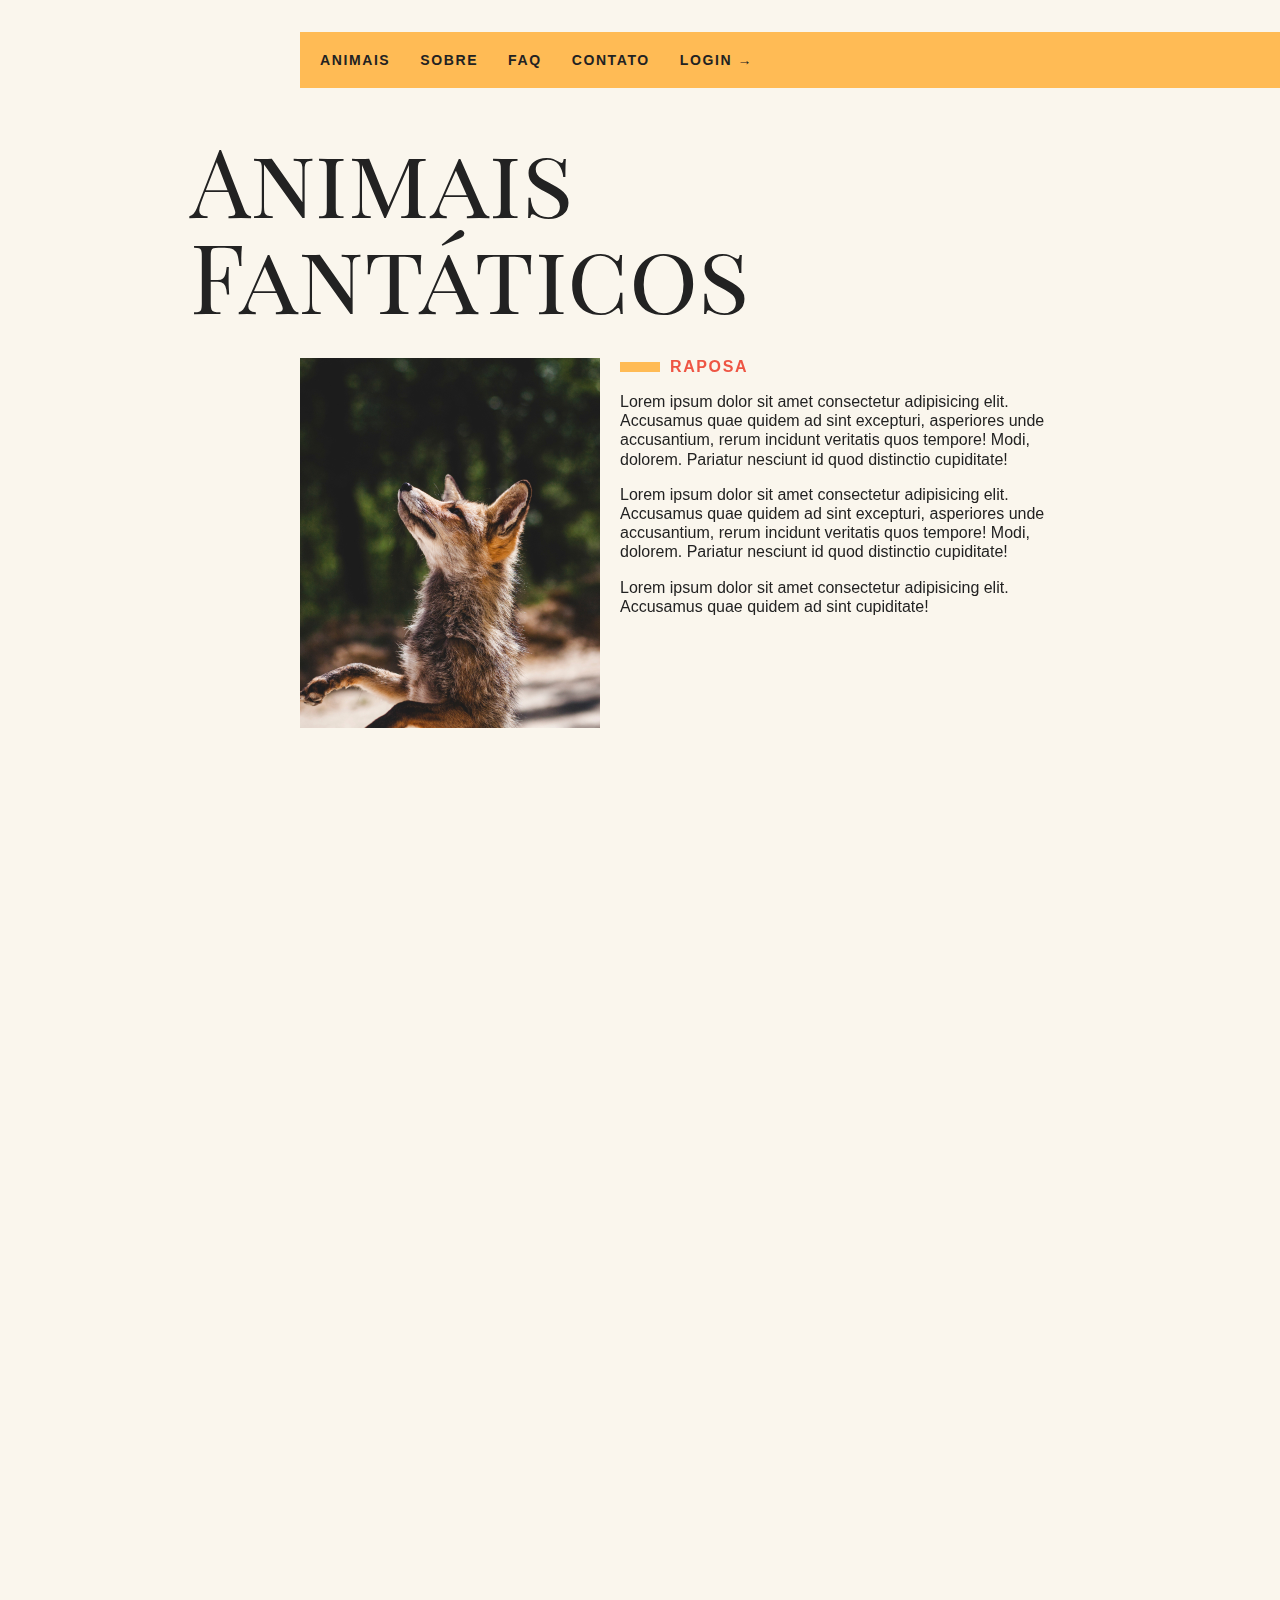
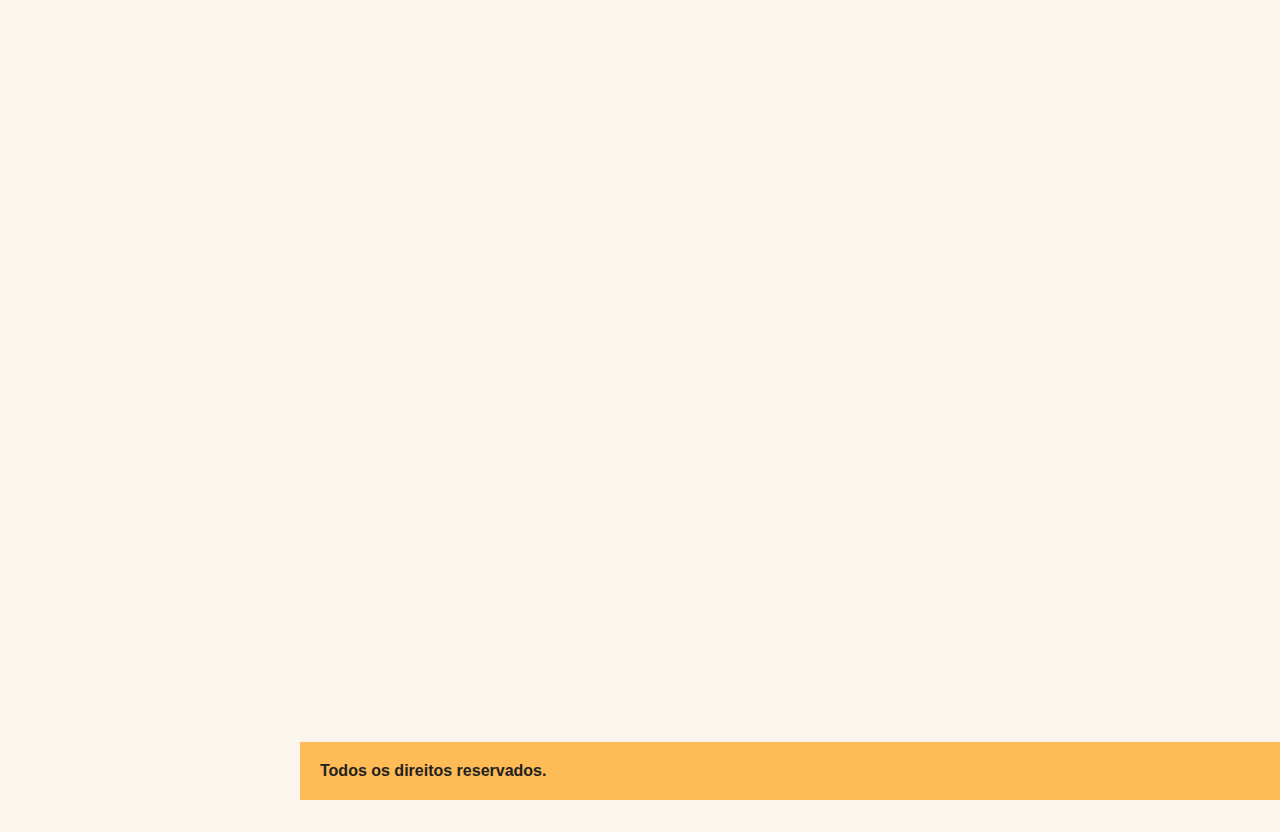
<file: index.html>
<!DOCTYPE html>
<html lang="en">

<head>
  <meta charset="UTF-8">
  <meta name="viewport" content="width=device-width, initial-scale=1.0">
  <link rel="stylesheet" href="css/style.css">
  <link
    href="https://fonts.googleapis.com/css2?family=Playfair+Display+SC:ital,wght@0,400;0,700;0,900;1,400;1,700;1,900&family=Playfair:opsz@5..1200&display=swap"
    rel="stylesheet">
  <title>Animais Fantásticos</title>
</head>

<body>
  <div class="grid-container">
    <nav class="menu">
      <ul>
        <li><a href="#animais">Animais</a></li>
        <li data-dropdown>
          <a href="sobre.html">Sobre</a>
          <ul class="dropdown-menu">
            <li><a href="empresa.html">Empresa</a></li>
            <li><a href="equipe.html">Equipe</a></li>
            <li><a href="socios.html">Sócios</a></li>
            <li><a href="investidores.html">Investidores</a></li>
          </ul>
        </li>
        <li><a href="#faq">Faq</a></li>
        <li><a href="#contato">Contato</a></li>
        <li><a data-modal="abrir" href="login.html">Login →</a></li>
      </ul>
    </nav>
    <section class="grid-section animais js-scroll" id="animais">
      <h1 class="titulo">Animais Fantáticos</h1>
      <ul class="animais-lista js-tab-menu">
        <li>
          <img src="/img/imagem1.jpg">
        </li>
        <li>
          <img src="/img/imagem2.jpg">
        </li>
        <li>
          <img src="/img/imagem3.jpg">
        </li>
        <li>
          <img src="/img/imagem4.jpg">
        </li>
        <li>
          <img src="/img/imagem5.jpg">
        </li>
        <li>
          <img src="/img/imagem6.jpg">
        </li>
      </ul>

      <div class="animais-descricao js-tab-content">
        <section>
          <h2>Raposa</h2>
          <p>Lorem ipsum dolor sit amet consectetur adipisicing elit. Accusamus quae quidem ad sint excepturi,
            asperiores
            unde accusantium, rerum incidunt veritatis quos tempore! Modi, dolorem. Pariatur nesciunt id quod distinctio
            cupiditate!</p>
          <p>Lorem ipsum dolor sit amet consectetur adipisicing elit. Accusamus quae quidem ad sint excepturi,
            asperiores
            unde accusantium, rerum incidunt veritatis quos tempore! Modi, dolorem. Pariatur nesciunt id quod distinctio
            cupiditate!</p>
          <p>Lorem ipsum dolor sit amet consectetur adipisicing elit. Accusamus quae quidem ad sint
            cupiditate!</p>
        </section>
        <section>
          <h2>Esquilo</h2>
          <p>Lorem ipsum dolor sit amet, consectetur adipisicing elit. Illo amet officiis qui tempora, facilis quam
            aspernatur eius ipsa eligendi nulla recusandae ratione consectetur tempore, assumenda pariatur, earum at
            nesciunt vel.
            Maiores neque repellat aut tempora veniam mollitia eveniet quidem asperiores voluptatibus odio. Repellendus
          </p>
        </section>
        <section>
          <h2>Urso</h2>
          <p>Lorem ipsum dolor sit amet, consectetur adipisicing elit. Illo amet officiis qui tempora, facilis quam
            aspernatur eius ipsa eligendi nulla recusandae ratione consectetur tempore, assumenda pariatur, earum at
            nesciunt vel.
            Maiores neque repellat aut tempora veniam mollitia eveniet quidem asperiores voluptatibus odio. Repellendus
            culpa, repellat exercitationem ex eveniet molestiae dolores, placeat sequi veniam nulla quos expedita earum
            nihil totam quae!</p>
          <p>Lorem ipsum dolor sit amet consectetur adipisicing elit. Molestias, animi accusantium adipisci architecto
            culpa obcaecati sint nobis optio? Quis illum fugiat impedit reprehenderit voluptates dolore autem obcaecati
            cupiditate perspiciatis! Rem?
            Sed distinctio laboriosam culpa consequatur animi pariatur cupiditate. Magnam, adipisci. Commodi quaerat
            deleniti doloribus, sunt necessitatibus amet qui veniam eos laborum? Nesciunt amet inventore rerum
            doloremque
            temporibus natus laborum illum!</p>
          <p>Lorem ipsum dolor sit amet consectetur adipisicing elit. Accusamus quae quidem ad sint excepturi,
            asperiores
            unde accusantium, rerum incidunt veritatis quos tempore! Modi, dolorem. Pariatur nesciunt id quod distinctio
            cupiditate!</p>
        </section>
        <section>
          <h2>Lobo</h2>
          <p>Lorem ipsum dolor sit amet, consectetur adipisicing elit. Illo amet officiis qui tempora, facilis quam!</p>
          <p>Lorem ipsum dolor sit amet consectetur adipisicing elit. Molestias, animi accusantium adipisci architecto
            deleniti doloribus, sunt necessitatibus amet qui veniam eos laborum? Nesciunt amet inventore rerum
            doloremque
            temporibus natus laborum illum!</p>
          <p>Lorem ipsum dolor sit amet consectetur adipisicing elit. Accusamus quae quidem ad sint excepturi,
            asperiores
            cupiditate!</p>
        </section>
        <section>
          <h2>Macaco</h2>
          <p>Lorem ipsum dolor sit amet, consectetur adipisicing elit. Illo amet officiis qui tempora, facilis quam
            aspernatur eius ipsa eligendi nulla recusandae ratione consectetur tempore, assumenda pariatur, earum at</p>
          <p>Lorem ipsum dolor sit amet consectetur adipisicing elit. Molestias, animi accusantium adipisci architecto
            temporibus natus laborum illum!</p>
          <p>Lorem ipsum dolor sit amet consectetur adipisicing elit. Accusamus </p>
        </section>
        <section>
          <h2>Leão</h2>
          <p>Lorem ipsum dolor sit amet, consectetur adipisicing elit. Illo amet officiis qui tempora, facilis quam
            aspernatur eius ipsa eligendi nulla recusandae ratione consectetur tempore, assumenda pariatur, earum at
            nesciunt vel.
            Maiores neque repellat aut tempora veniam mollitia eveniet quidem asperiores voluptatibus odio. Repellendus
            culpa, repellat exercitationem ex eveniet molestiae dolores, placeat sequi veniam nulla quos expedita earum
            nihil totam quae!</p>
          <p>Lorem ipsum dolor sit amet consectetur adipisicing elit. Molestias, animi accusantium adipisci architecto
            culpa obcaecati sint nobis optio? Quis illum fugiat impedit reprehenderit voluptates dolore autem obcaecati
            cupiditate perspiciatis! Rem?
            Sed distinctio laboriosam culpa consequatur animi pariatur cupiditate. Magnam, adipisci. Commodi quaerat
            deleniti doloribus, sunt necessitatibus amet qui veniam eos laborum? Nesciunt amet inventore rerum
            doloremque
            temporibus natus laborum illum!</p>
          <p>Lorem ipsum dolor sit amet consectetur adipisicing elit. Accusamus quae quidem ad sint excepturi,
            asperiores
            unde accusantium, rerum incidunt veritatis quos tempore! Modi, dolorem. Pariatur nesciunt id quod distinctio
            cupiditate!</p>
        </section>
      </div>
    </section>

    <section class="grid-section faq js-scroll" id="faq">
      <h1 class="titulo">FAQ</h1>
      <dl class="faq-lista js-accordion">
        <dt>Qual a idade dos animais?</dt>
        <dd>Lorem ipsum dolor sit amet consectetur adipisicing elit. Quas eos cum ea ad iure sequi eligendi fuga,
          delectus
          dicta sint deleniti inventore iusto cupiditate illo blanditiis, nam repellat quasi earum.</dd>
        <dt>Eles são fantásticos?</dt>
        <dd>Lorem, ipsum dolor sit amet consectetur adipisicing elit. Veniam maiores fugit praesentium iusto
          repudiandae,
          enim nihil quaerat eveniet magni facilis accusantium, non fuga modi. Modi ab illo blanditiis distinctio
          fugiat.
        </dd>
        <dt>Qual a diferença?</dt>
        <dd>Lorem, ipsum dolor sit amet consectetur adipisicing elit. Veniam maiores fugit praesentium iusto
          repudiandae,
          enim nihil quaerat eveniet magni facilis accusantium, non fuga modi. Modi ab illo blanditiis distinctio
          fugiat.
        </dd>
        <dt>Como proteger?</dt>
        <dd>Lorem, ipsum dolor sit amet consectetur adipisicing elit. Veniam maiores fugit praesentium iusto
          repudiandae,
          enim nihil quaerat eveniet magni facilis accusantium, non fuga modi. Modi ab illo blanditiis distinctio
          fugiat.
        </dd>
      </dl>
    </section>

    <section class="grid-section numeros js-scroll">
      <h1 class="titulo">Números</h1>
      <div class="numeros-grid">

      </div>
    </section>

    <section class="grid-section contato js-scroll" id="contato">
      <h1 class="titulo">Contato</h1>
      <div class="mapa" data-tooltip aria-label="Endereço próximo ao estacionamento">
        <img src="img/mapa.png">
      </div>
      <ul class="dados">
        <li>contato@gmail.com</li>
        <li>+55 (11) 99999-9999</li>
        <li>Avenida Dom Pedro, nº 2666</li>
        <li>São Paulo - SP</li>
        <li data-semana="1,2,3,4,5" data-horario="8,18">Seg á Sex das 8 ás 18</li>
      </ul>
    </section>

    <footer class="copyright">
      <p>Todos os direitos reservados.</p>
    </footer>
  </div>

  <section class="modal-container" data-modal="container">
    <div class="modal">
      <button data-modal="fechar" class="fechar">X</button>
      <form action="">
        <label for="email">Email</label>
        <input type="text" for="email" id="email">
        <label for="senha">Senha</label>
        <input type="password" for="senha" id="senha">
        <button type="submit">Entrar</button>
      </form>
    </div>
  </section>

  <script type="module" src="js/index.js"></script>
</body>

</html>
</file>
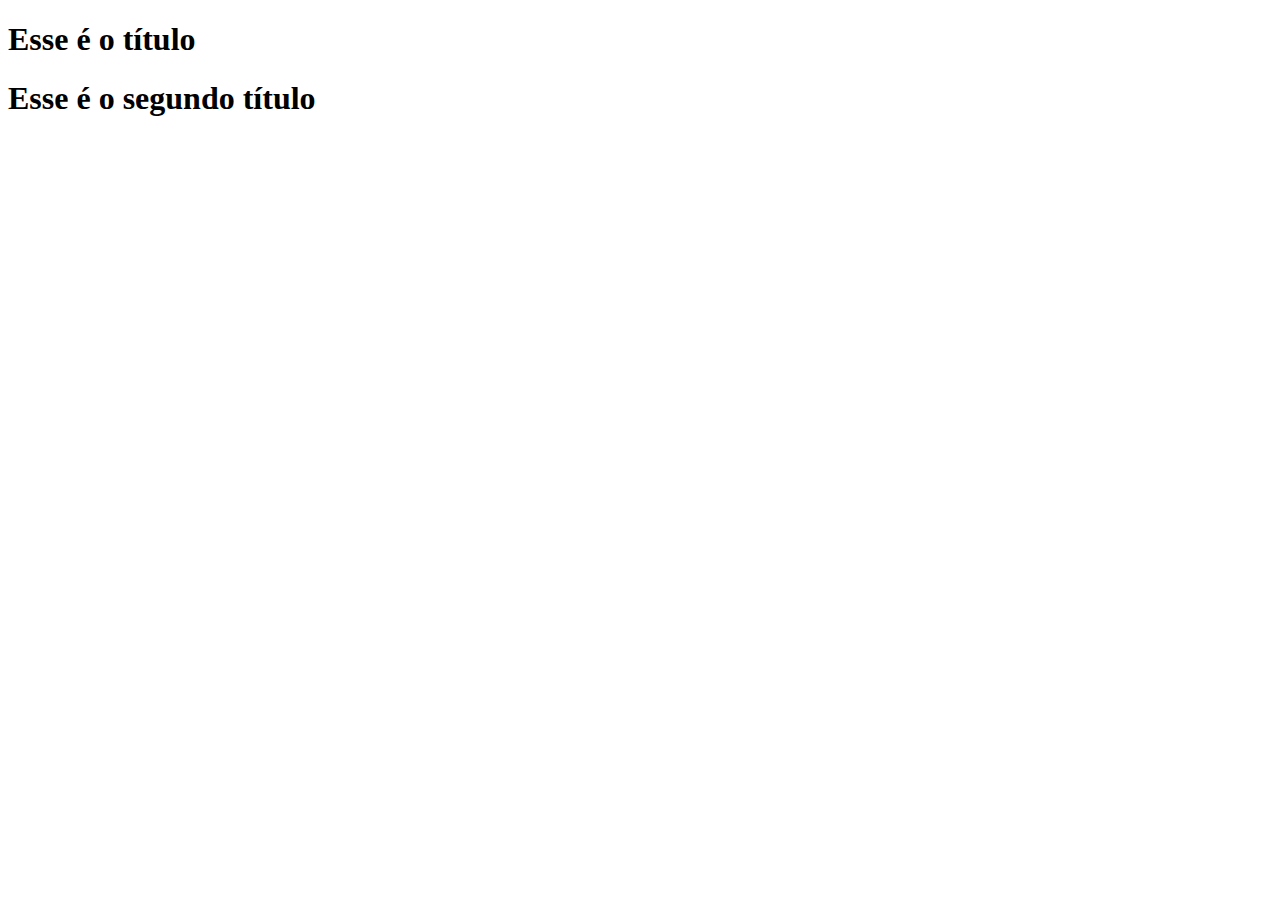
<file: DOM-iniciante/index.html>
<!DOCTYPE html>
<html lang="en">

<head>
  <meta charset="UTF-8">
  <meta name="viewport" content="width=device-width, initial-scale=1.0">
  <title>Document</title>

</head>

<body>
  <h1 class="titulo" id="titulo-id">Esse é o título</h1>
  <h1 class="titulo-dois">Esse é o segundo título</h1>


  <!-- O script deve ficar no final antes do fechamento do 'body', assim a página renderiza primeiro e depois o scrip roda
       -->
  <script src="index.js"></script>
</body>

</html>
</file>
<file: css/style.css>
@import 'geral.css';
@import 'modal.css';
@import 'tooltip.css';
@import 'dropdown-menu.css';
@import 'numeros.css';
</file>
